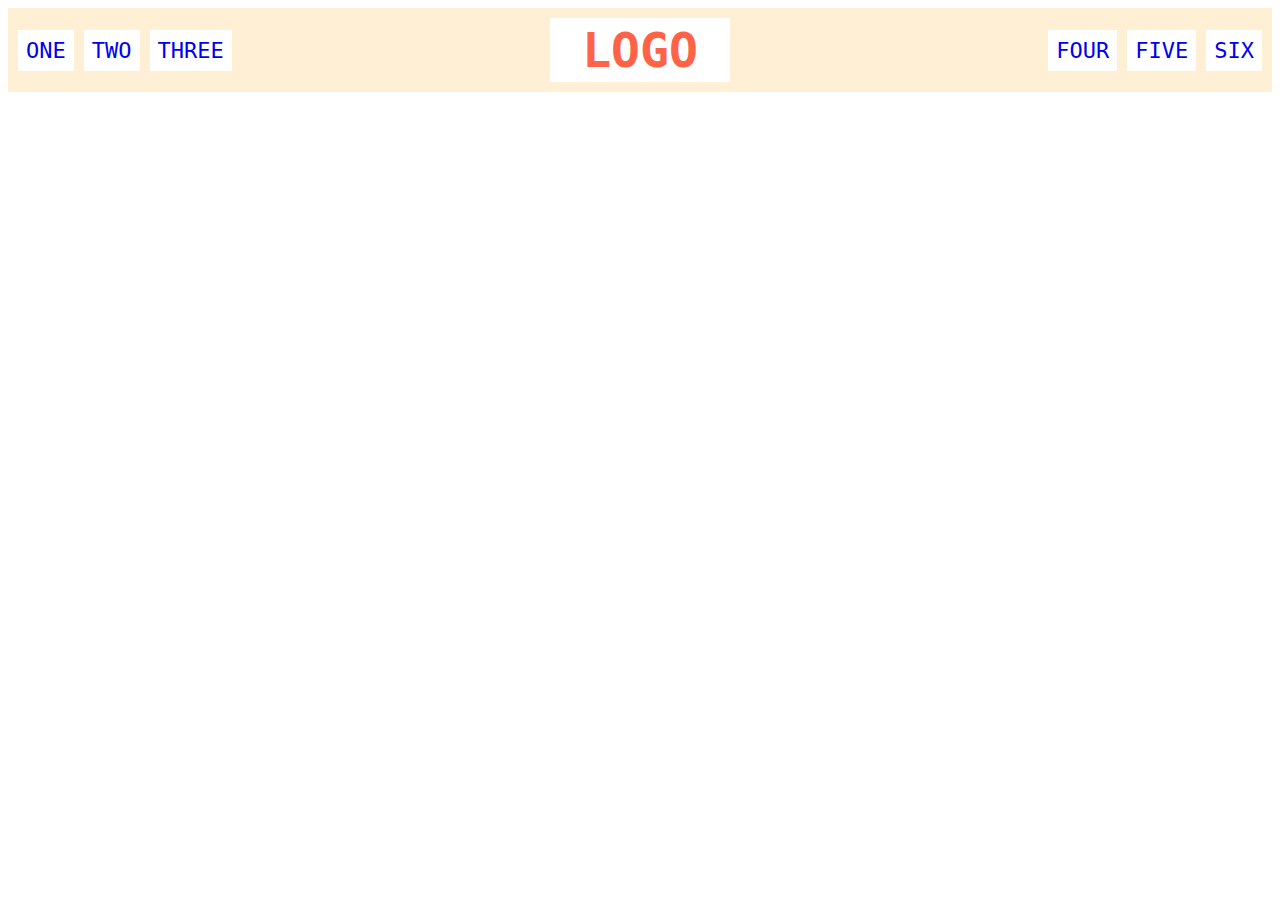
<file: foundations/flex/02-flex-header/index.html>
<!DOCTYPE html>
<html lang="en">
  <head>
    <meta charset="UTF-8">
    <meta http-equiv="X-UA-Compatible" content="IE=edge">
    <meta name="viewport" content="width=device-width, initial-scale=1.0">
    <title>Flex Header</title>
    <link rel="stylesheet" href="style.css">
  </head>
  <body>
    <div class="header">
      <div class="left-links">
        <ul class="left-nav">
          <li><a href="#">ONE</a></li>
          <li><a href="#">TWO</a></li>
          <li><a href="#">THREE</a></li>
        </ul>
      </div>
      <div class="logo">LOGO</div>
      <div class="right-links">
        <ul class="right-nav">
          <li><a href="#">FOUR</a></li>
          <li><a href="#">FIVE</a></li>
          <li><a href="#">SIX</a></li>
        </ul>
      </div>
    </div>
  </body>
</html>
</file>
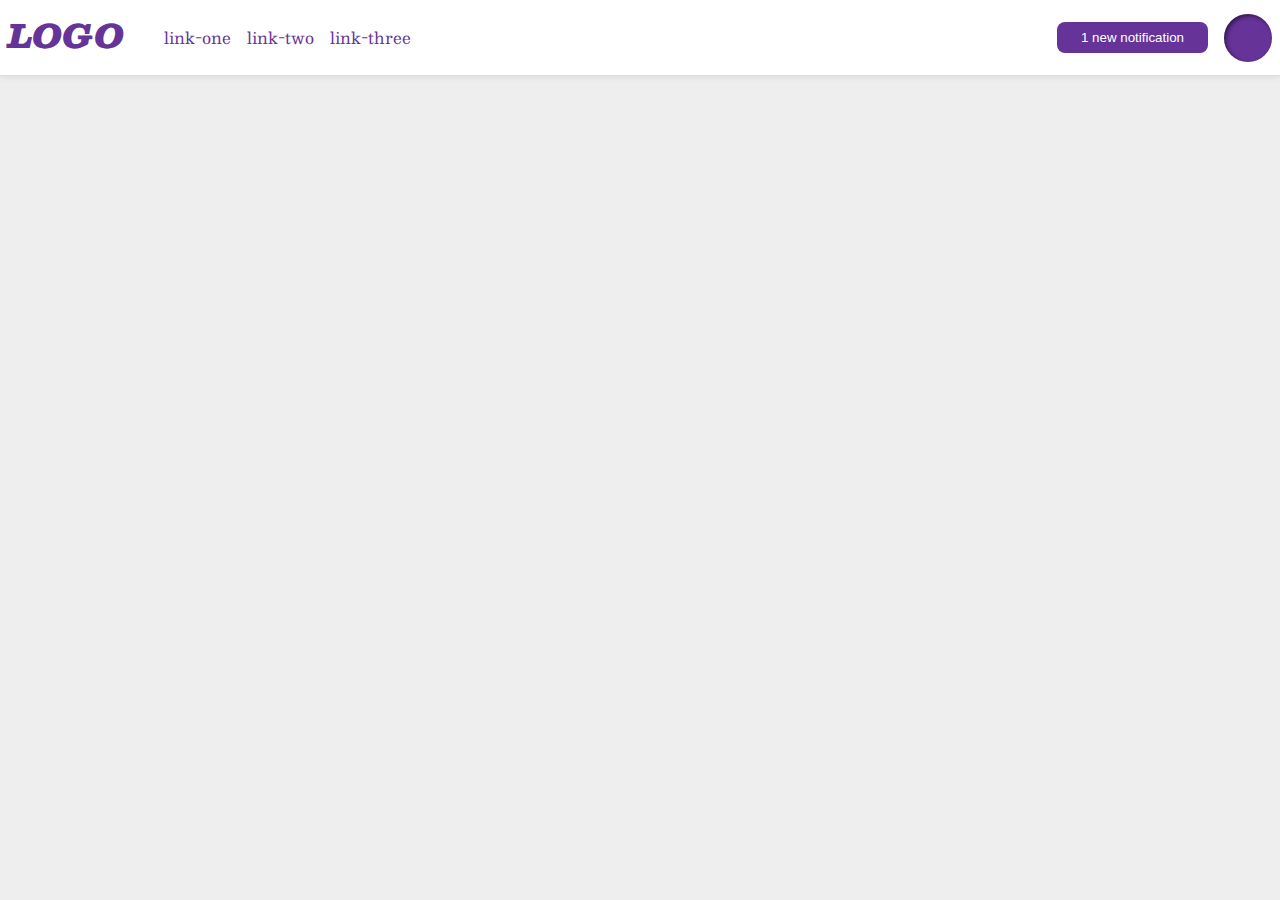
<file: foundations/flex/03-flex-header-2/index.html>
<!DOCTYPE html>
<html lang="en">
  <head>
    <meta charset="UTF-8">
    <meta http-equiv="X-UA-Compatible" content="IE=edge">
    <meta name="viewport" content="width=device-width, initial-scale=1.0">
    <title>Flex Header 2</title>
    <link rel="stylesheet" href="style.css">
  </head>
  <body>
    <div class="header">
      <div class="logo">
        LOGO 
      </div>
      <ul class="links">
        <li><a href="https://google.com">link-one</a></li>
        <li><a href="https://google.com">link-two</a></li>
        <li><a href="https://google.com">link-three</a></li>
      </ul>
      <div class="flex-container">
      <button class="notifications">
        1 new notification
      </button>
      <div class="profile-image"></div>
    </div>
    </div>
  </body>
</html>
</file>
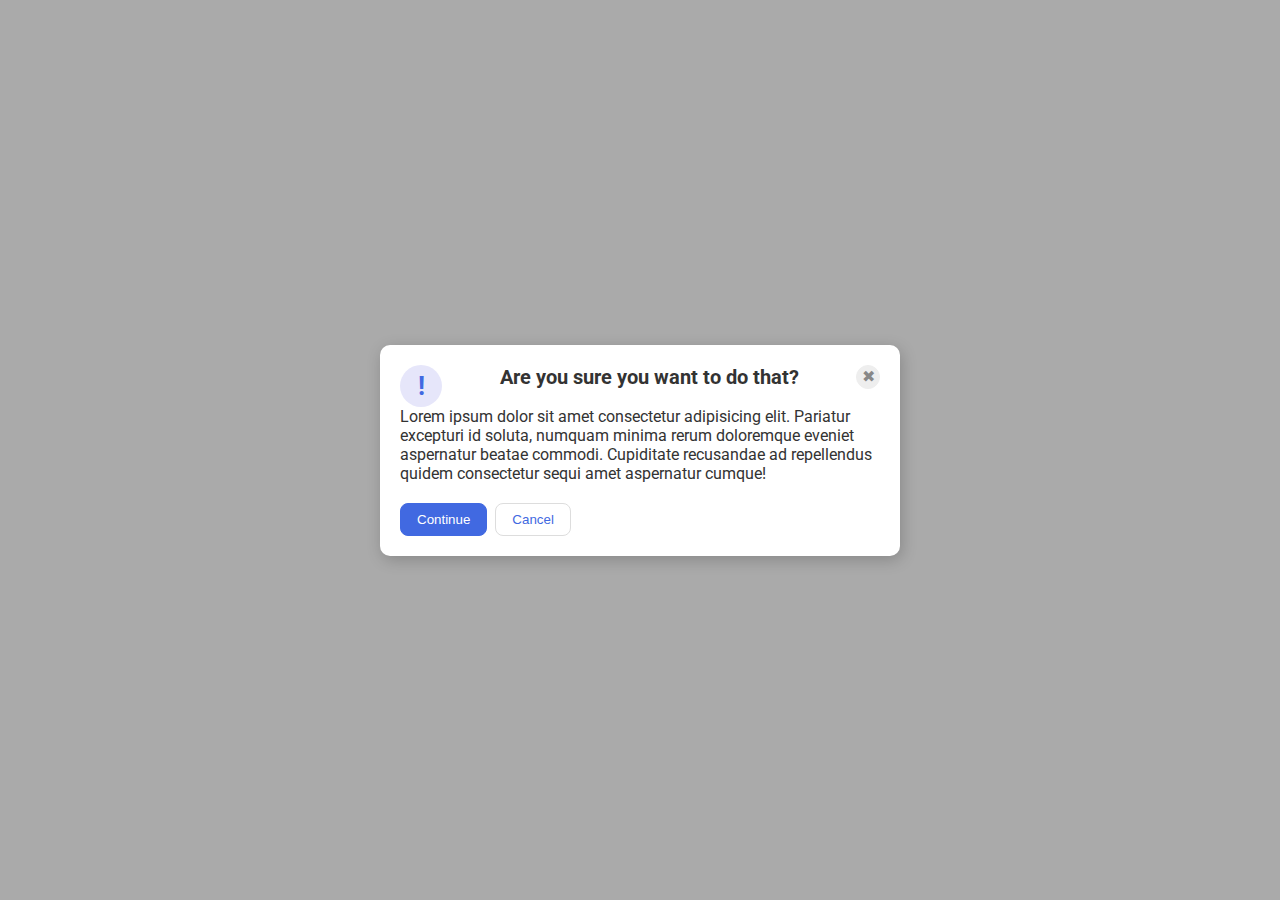
<file: foundations/flex/05-flex-modal/index.html>
<!DOCTYPE html>
<html lang="en">
  <head>
    <meta charset="UTF-8">
    <meta http-equiv="X-UA-Compatible" content="IE=edge">
    <meta name="viewport" content="width=device-width, initial-scale=1.0">
    <link rel="stylesheet" href="style.css">
    <title>Modal</title>
  </head>
  <body>
    <div class="modal">
      <div class="container-one">
      <div class="icon">!</div>
      <div class="header">Are you sure you want to do that?</div>
      <button class="close-button">✖</button>
      <div class="text">Lorem ipsum dolor sit amet consectetur adipisicing elit. Pariatur excepturi id soluta, numquam minima rerum doloremque eveniet aspernatur beatae commodi. Cupiditate recusandae ad repellendus quidem consectetur sequi amet aspernatur cumque!</div>
      <div class="button-container">
      <button class="continue">Continue</button>
      <button class="cancel">Cancel</button>
      </div>
    </div>
    </div>
  </body>
</html>
</file>
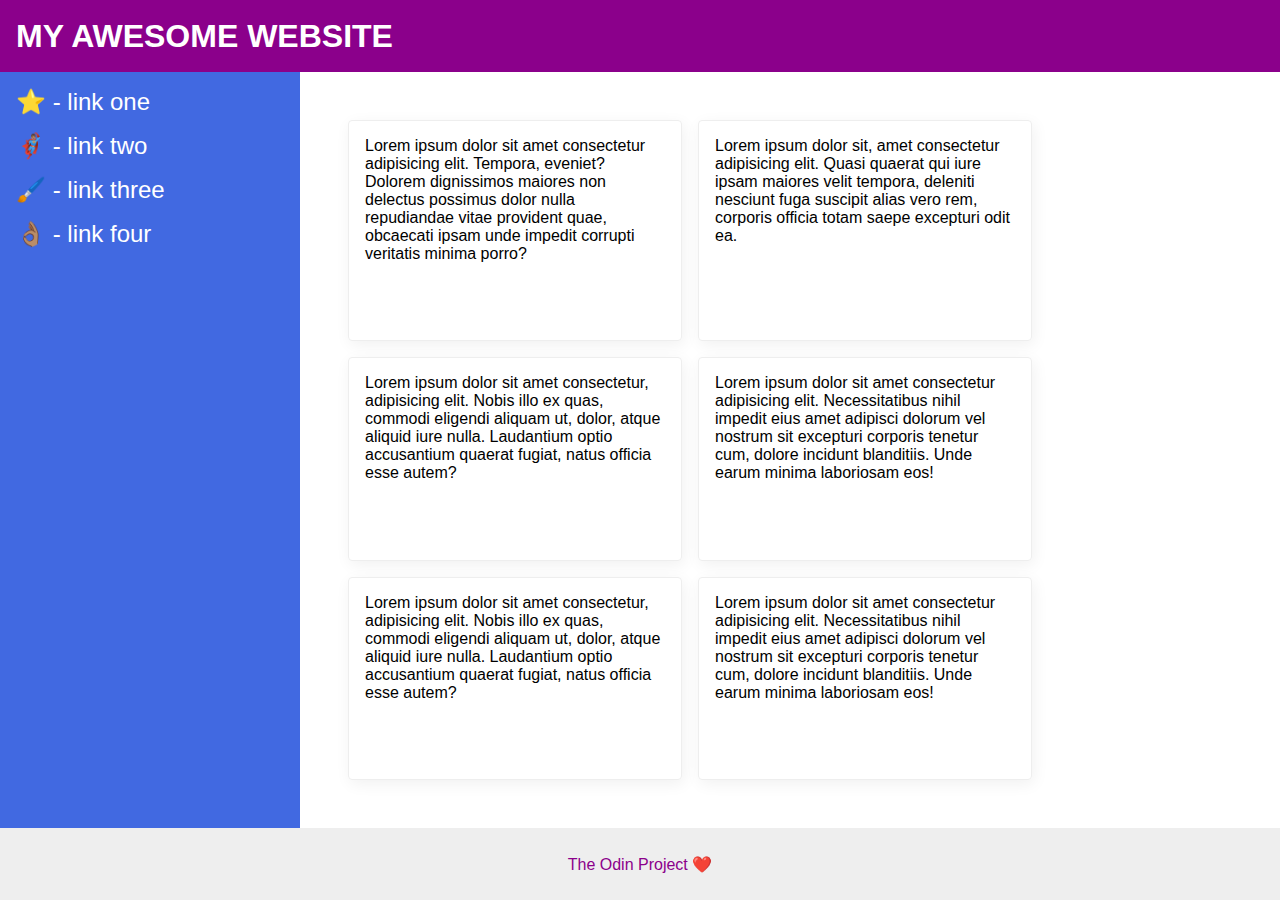
<file: foundations/flex/07-flex-layout-2/index.html>
<!DOCTYPE html>
<html lang="en">
  <head>
    <meta charset="UTF-8">
    <meta http-equiv="X-UA-Compatible" content="IE=edge">
    <meta name="viewport" content="width=device-width, initial-scale=1.0">
    <title>The Holy Grail</title>
    <link rel="stylesheet" href="style.css">
  </head>
  <body>
    <div class="header">
      MY AWESOME WEBSITE
    </div>
    <div class="container">
    <div class="sidebar">
      <ul>
        <li><a href="#">⭐ - link one</a></li>
        <li><a href="#">🦸🏽‍♂️ - link two</a></li>
        <li><a href="#">🖌️ - link three</a></li>
        <li><a href="#">👌🏽 - link four</a></li>
      </ul>
    </div>
    <div class="card-container"> 
    <div class="card">Lorem ipsum dolor sit amet consectetur adipisicing elit. Tempora, eveniet? Dolorem dignissimos maiores non delectus possimus dolor nulla repudiandae vitae provident quae, obcaecati ipsam unde impedit corrupti veritatis minima porro?</div>
    <div class="card">Lorem ipsum dolor sit, amet consectetur adipisicing elit. Quasi quaerat qui iure ipsam maiores velit tempora, deleniti nesciunt fuga suscipit alias vero rem, corporis officia totam saepe excepturi odit ea.</div>
    <div class="card">Lorem ipsum dolor sit amet consectetur, adipisicing elit. Nobis illo ex quas, commodi eligendi aliquam ut, dolor, atque aliquid iure nulla. Laudantium optio accusantium quaerat fugiat, natus officia esse autem?</div>
    <div class="card">Lorem ipsum dolor sit amet consectetur adipisicing elit. Necessitatibus nihil impedit eius amet adipisci dolorum vel nostrum sit excepturi corporis tenetur cum, dolore incidunt blanditiis. Unde earum minima laboriosam eos!</div>
    <div class="card">Lorem ipsum dolor sit amet consectetur, adipisicing elit. Nobis illo ex quas, commodi eligendi aliquam ut, dolor, atque aliquid iure nulla. Laudantium optio accusantium quaerat fugiat, natus officia esse autem?</div>
    <div class="card">Lorem ipsum dolor sit amet consectetur adipisicing elit. Necessitatibus nihil impedit eius amet adipisci dolorum vel nostrum sit excepturi corporis tenetur cum, dolore incidunt blanditiis. Unde earum minima laboriosam eos!</div>
    </div>
    </div>
    <div class="footer">
      The Odin Project ❤️
    </div>
  </body>
</html>
</file>
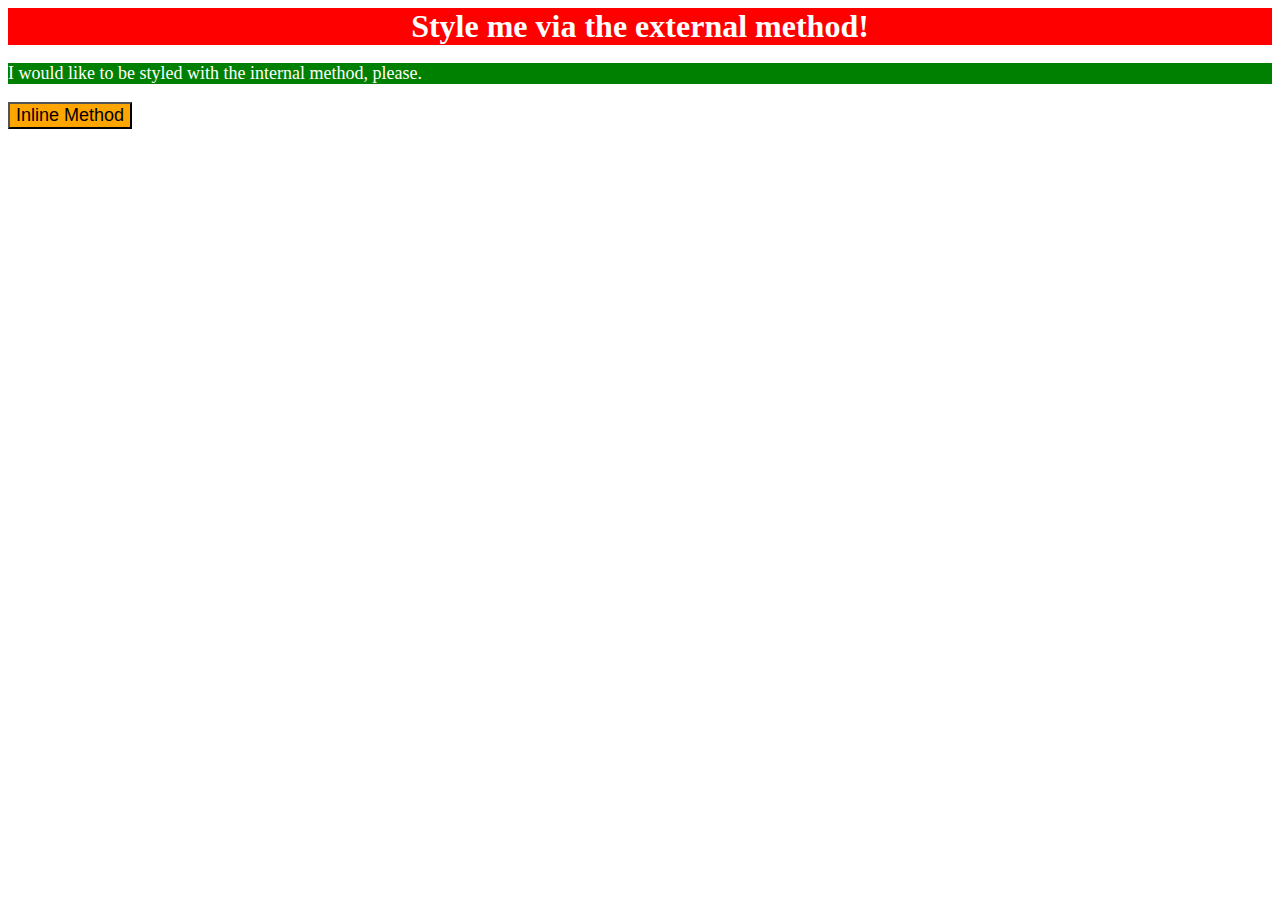
<file: foundations/intro-to-css/01-css-methods/index.html>
<!DOCTYPE html>
<html lang="en">
  <head>
    <link rel="stylesheet" href="style.css">
    <meta charset="UTF-8">
    <meta http-equiv="X-UA-Compatible" content="IE=edge">
    <meta name="viewport" content="width=device-width, initial-scale=1.0">
    <title>Methods for Adding CSS</title>
    <style>
      p {
        background-color:green;
        color:white;
        font-size:18px;
      }
    </style>
  </head>
  <body>
    <div>Style me via the external method!</div>
    <p>I would like to be styled with the internal method, please.</p>
    <button style="background-color:orange; font-size:18px";>Inline Method</button>
  </body>
</html>
</file>
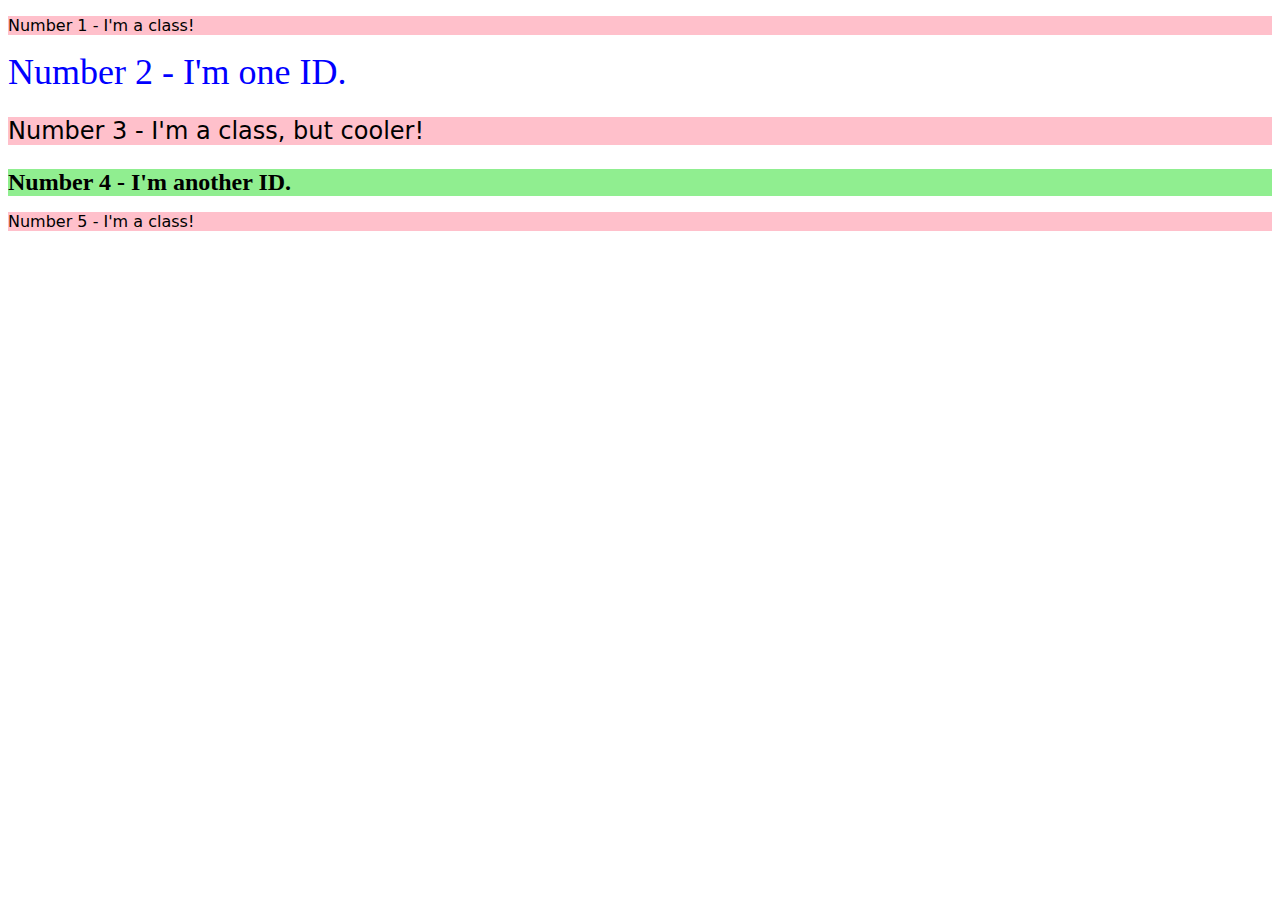
<file: foundations/intro-to-css/02-class-id-selectors/index.html>
<!DOCTYPE html>
<html lang="en">
  <head>
    <meta charset="UTF-8">
    <meta http-equiv="X-UA-Compatible" content="IE=edge">
    <meta name="viewport" content="width=device-width, initial-scale=1.0">
    <title>Class and ID Selectors</title>
    <link rel="stylesheet" href="style.css">
  </head>
  <body>
    <p class="odd-number">Number 1 - I'm a class!</p>
    <div id="element-two">Number 2 - I'm one ID.</div>
    <p class="odd-number element-three">Number 3 - I'm a class, but cooler!</p>
    <div id="element-four">Number 4 - I'm another ID.</div>
    <p class="odd-number">Number 5 - I'm a class!</p>
  </body>
</html>
</file>
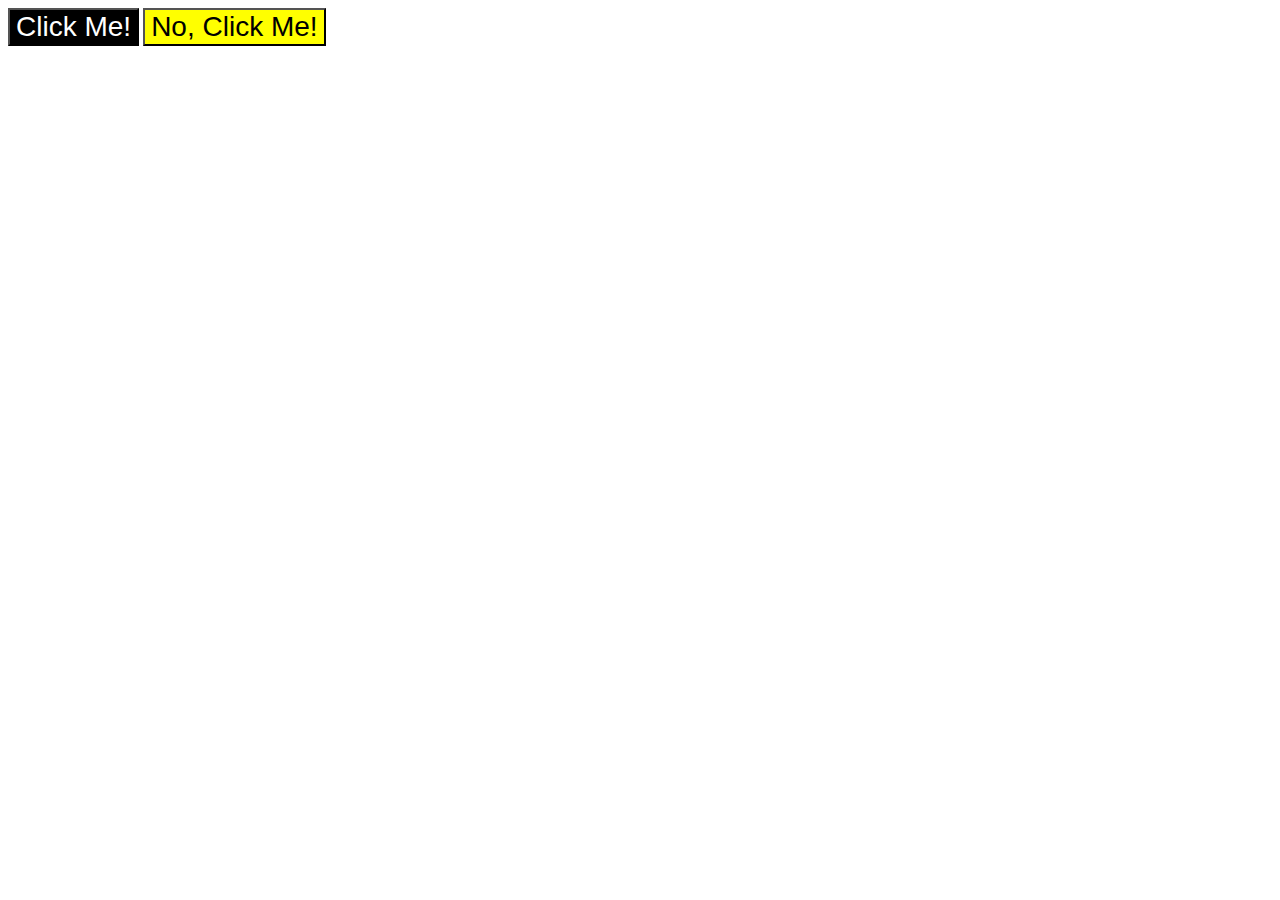
<file: foundations/intro-to-css/03-grouping-selectors/index.html>
<!DOCTYPE html>
<html lang="en">
  <head>
    <meta charset="UTF-8">
    <meta http-equiv="X-UA-Compatible" content="IE=edge">
    <meta name="viewport" content="width=device-width, initial-scale=1.0">
    <title>Grouping Selectors</title>
    <link rel="stylesheet" href="style.css">
  </head>
  <body>
    <button class="button-one">Click Me!</button>
    <button class="button-two">No, Click Me!</button>
  </body>
</html>
</file>
<file: foundations/flex/02-flex-header/style.css>
.header  {
  font-family: monospace;
  background: papayawhip;
  display:flex;
  justify-content:space-between;
  align-items:center;
  padding:10px;
}

.logo {
  font-size: 48px;
  font-weight: 900;
  color: tomato;
  background: white;
  padding: 4px 32px;
  
}

ul {
  /* this removes the dots on the list items*/
  list-style-type: none;
}

a {
  font-size: 22px;
  background: white;
  padding: 8px;
  /* this removes the line under the links */
  text-decoration: none;
}

.left-nav {
  display:flex;
  padding:0;
  gap:10px;
}

.right-nav {
  display:flex;
  padding:0;
  gap:10px;
}
</file>
<file: foundations/flex/03-flex-header-2/style.css>
/* this is some magical font-importing.  
you'll learn about it later. */
@import url('https://fonts.googleapis.com/css2?family=Besley:ital,wght@0,400;1,900&display=swap');

body {
  margin: 0;
  background: #eee;
  font-family: Besley, serif;
}

.header {
  background: white;
  border-bottom: 1px solid #ddd;
  box-shadow: 0 0 8px rgba(0,0,0,.1);
  display:flex;
  justify-content:space-between;
  padding:8px;
  
}


.links {
  display:flex;
  gap:16px;
  margin-right:auto;
}

.flex-container {
  display:flex;
  gap:16px;
  align-items:center;
}

.profile-image {
  background: rebeccapurple;
  box-shadow: inset 2px 2px 4px rgba(0,0,0,.5);
  border-radius: 50%;
  width: 48px;
  height: 48px;
}

.logo {
  color: rebeccapurple;
  font-size: 32px;
  font-weight: 900;
  font-style: italic;
}

button {
  border: none;
  border-radius: 8px;
  background: rebeccapurple;
  color: white;
  padding: 8px 24px;
}

a {
  /* this removes the line under our links */
  text-decoration: none;
  color: rebeccapurple;
}

ul {
  list-style-type: none;
}
</file>
<file: foundations/flex/05-flex-modal/style.css>
@import url('https://fonts.googleapis.com/css2?family=Roboto:wght@400;700&display=swap');

html, body {
  height: 100%;
}

.container-one {
  display:flex;
  flex-wrap:wrap;
}

.button-container {
  display:flex;
  gap:8px;
  padding-top:20px;
}

body {
  font-family: Roboto, sans-serif;
  margin: 0;
  background: #aaa;
  color: #333;
  /* I'll give you this one for free lol */
  display: flex;
  align-items: center;
  justify-content: center;
}

.modal {
  background: white;
  width: 480px;
  border-radius: 10px;
  box-shadow: 2px 4px 16px rgba(0,0,0,.2);
  padding:20px;
}

.header {
  font-size:20px;
  font-weight:bold;
}

.icon {
  color: royalblue;
  font-size: 26px;
  font-weight: 700;
  background: lavender;
  width: 42px;
  height: 42px;
  border-radius: 50%;
  display: flex;
  align-items: center;
  justify-content: center;
  margin-right:auto;
}

.close-button {
  background: #eee;
  border-radius: 50%;
  color: #888;
  font-weight: 400;
  font-size: 16px;
  height: 24px;
  width: 24px;
  display: flex;
  align-items: center;
  justify-content: center;
  border: 1px solid #eee;
  padding: 0;
}

button {
  cursor: pointer;
  padding: 8px 16px;
  border-radius: 8px;
  margin-left:auto;
}

button.continue {
  background: royalblue;
  border: 1px solid royalblue;
  color: white;
}

button.cancel {
  background: white;
  border: 1px solid #ddd;
  color: royalblue;
}
</file>
<file: foundations/flex/07-flex-layout-2/style.css>
body {
  font-family: -apple-system, BlinkMacSystemFont, 'Segoe UI', Roboto, Oxygen, Ubuntu, Cantarell, 'Open Sans', 'Helvetica Neue', sans-serif;
  margin: 0;
  min-height: 100vh;
  display:flex;
  flex-direction:column;
}

.header {
  height: 72px;
  background: darkmagenta;
  color: white;
  font-size:32px;
  font-weight:900; 
  display:flex;
  align-items:center;
  padding-left:16px;
}

.footer {
  display:flex;
  height: 72px;
  background: #eee;
  color: darkmagenta;
  margin-top:auto;
  justify-content:center;
  align-items:center;
}

.sidebar {
  width: 300px;
  background: royalblue;
  box-sizing: border-box;
  flex-shrink:0;
  padding:16px;
}

.card {
  border: 1px solid #eee;
  box-shadow: 2px 4px 16px rgba(0,0,0,.06);
  border-radius: 4px;
  width:300px;
  padding:16px;
}

.container {
  display:flex;
  flex:1;
}

.card-container {
  display:flex;
  flex-wrap:wrap;
  gap:16px;
  padding:48px;
}

li {
  margin-bottom:16px;
}

ul {
  list-style:none;
  margin:0;
  padding:0;
}

a {
  color:white;
  text-decoration:none;
  font-size:24px;
}
</file>
<file: foundations/intro-to-css/01-css-methods/style.css>
div {
    background-color:red;
    color:white;
    font-size:32px;
    text-align:center;
    font-weight:bold;
}
</file>
<file: foundations/intro-to-css/02-class-id-selectors/style.css>
.odd-number {
    background-color:#ffc0cb;
    font-family: Verdana, "DejaVu Sans", sans-serif;
}

#element-two {
    font-size:36px;
    color:hsl(240, 100%, 50%)
}

.element-three {
    font-size:24px;
}

#element-four {
    background-color:#90ee90;
    font-size:24px;
    font-weight:bold;
}
</file>
<file: foundations/intro-to-css/03-grouping-selectors/style.css>
.button-one, .button-two {
    font-size:28px;
    font-family:Helvetica, "Times New Roman", sans-serif;
}

.button-one {
    background-color:black;
    color:white;
}

.button-two {
    background-color:yellow;
}
</file>
